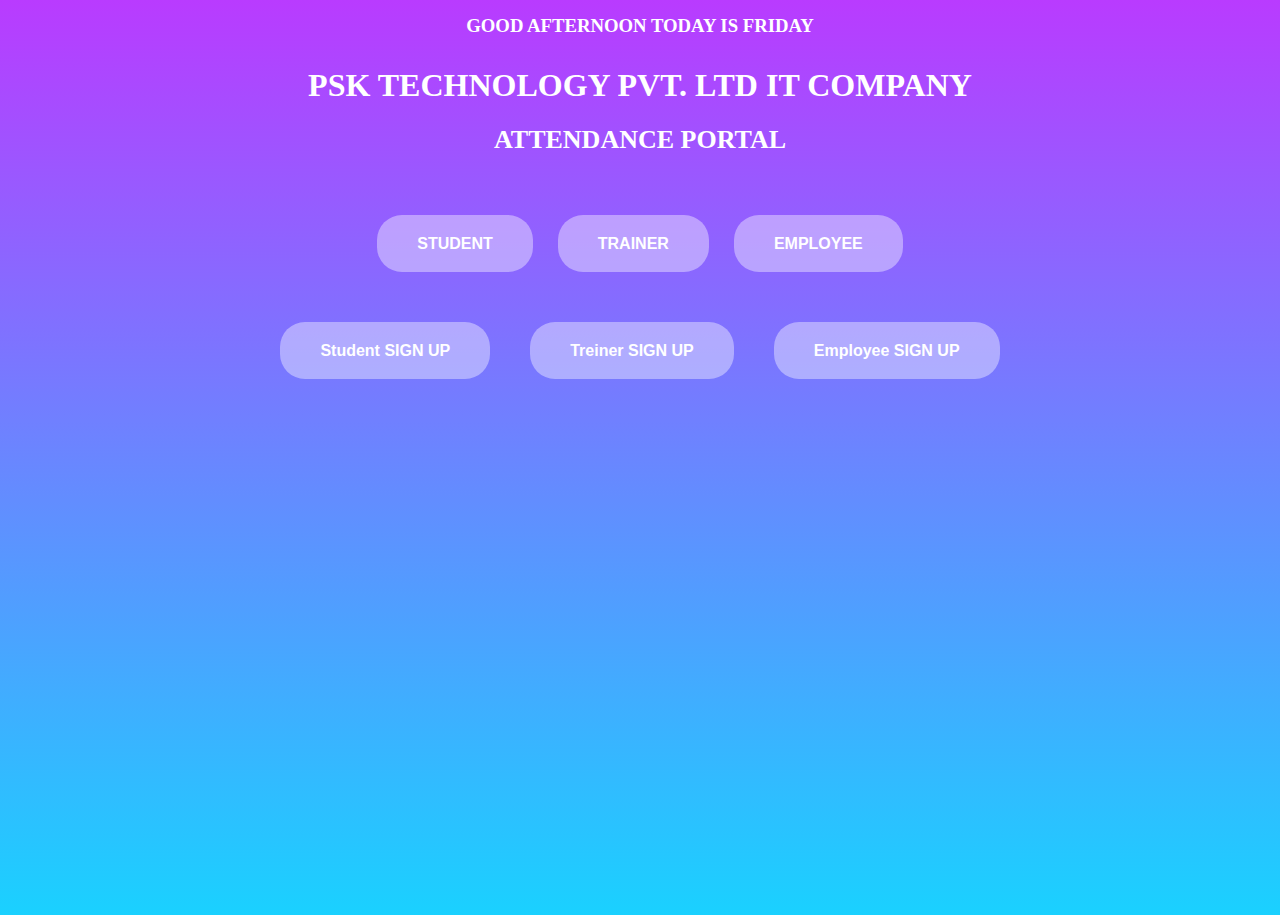
<file: index.html>
<!DOCTYPE html>
<html lang="en">
  <head>
    <meta charset="UTF-8" />
    <meta name="viewport" content="width=device-width, initial-scale=1.0" />
    <title>Attendance Portal</title>

    <link rel="stylesheet" href="index.css" />
  </head>

  <body>
    <h3 style="margin-top: 15px">GOOD AFTERNOON TODAY IS FRIDAY</h3>

    <h1>PSK TECHNOLOGY PVT. LTD IT COMPANY</h1>
    <h2>ATTENDANCE PORTAL</h2>

    <div class="btn-container">
      <button class="btn">
        <a href="./student/studentLogin.html">STUDENT</a>
      </button>
      <button class="btn">
        <a href="./trainer/trainerLogin.html">TRAINER</a>
      </button>
      <button class="btn">
        <a href="./employee/employeeLogin.html">EMPLOYEE</a>
      </button>
    </div>

    <div class="signup-container">
      <button class="btn">
        <a href="./student/studentSignUp.html">Student SIGN UP</a>
      </button>
      <button class="btn">
        <a href="./trainer/trainerSignUp.html">Treiner SIGN UP</a>
      </button>
      <button class="btn">
        <a href="./employee/enployeeSignUp.html">Employee SIGN UP</a>
      </button>
    </div>
  </body>
</html>
</file>
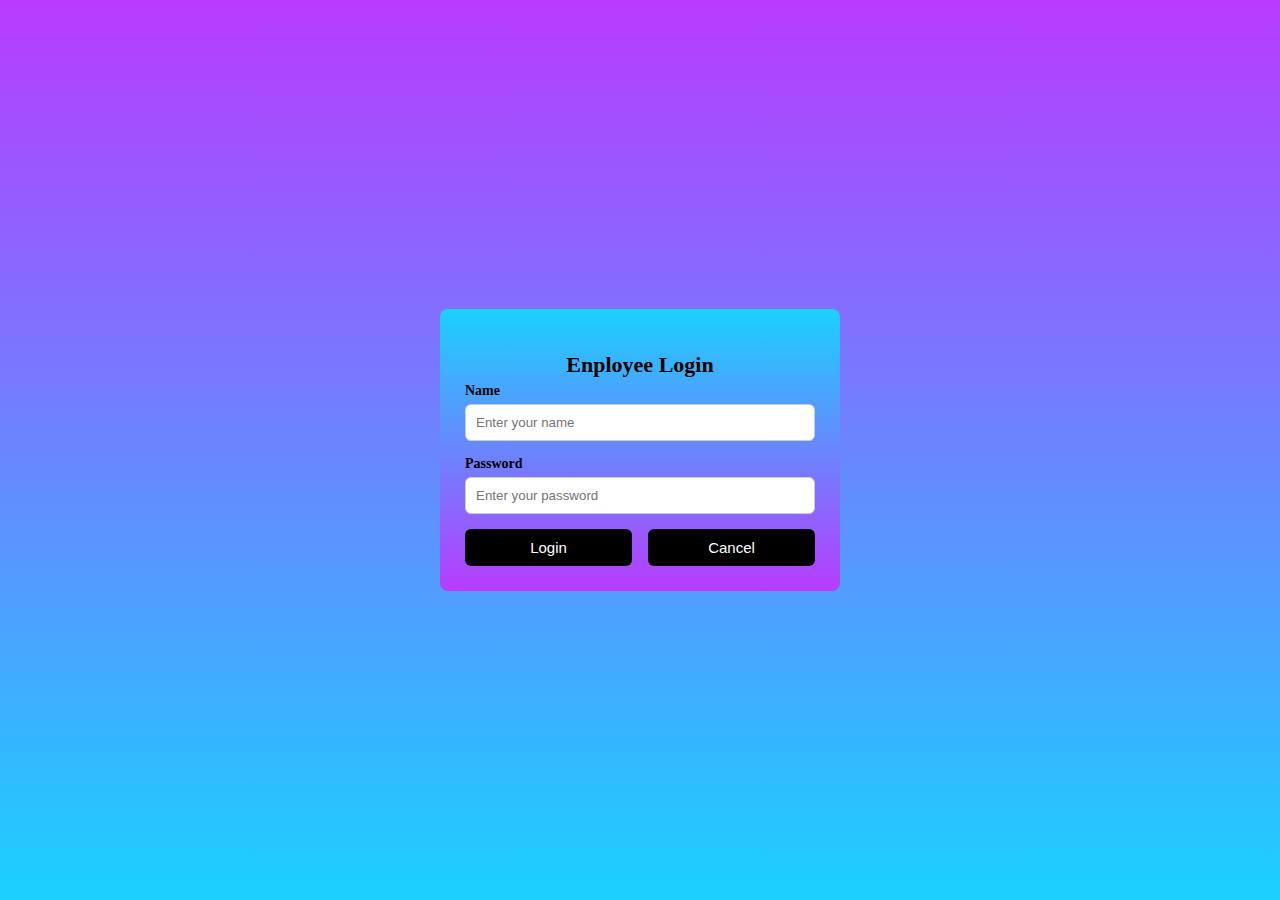
<file: employee/employeeLogin.html>
<!DOCTYPE html>
<html lang="en">
  <head>
    <meta charset="UTF-8" />
    <meta name="viewport" content="width=device-width, initial-scale=1.0" />
    <title>Login Page</title>
    <link rel="stylesheet" href="employeeLogin.css" />
  </head>
  <body>
    <div class="container">
      <h2>Enployee Login</h2>
      <form>
        <label>Name</label>
        <input type="text" placeholder="Enter your name" />
        <label>Password</label>

        <input type="password" placeholder="Enter your password" />

        <div class="btns">
          <button type="submit" class="btn">
            <a href="enployeeD.html">Login</a>
          </button>
          <button type="submit" class="btn">
            <a href="../index.html">Cancel</a>
          </button>
        </div>
      </form>
    </div>
  </body>
</html>
</file>
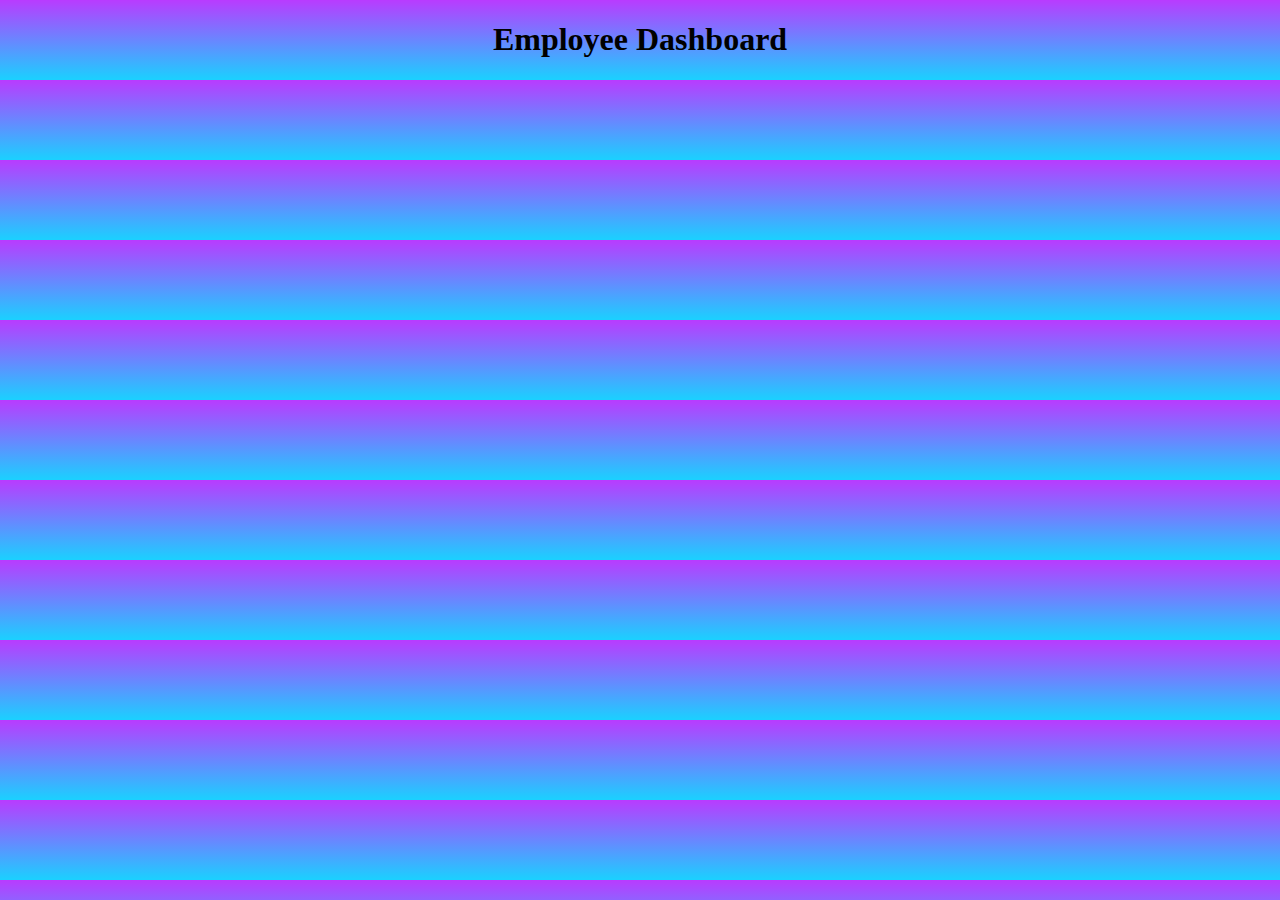
<file: employee/enployeeD.html>
<!DOCTYPE html>
<html lang="en">
  <head>
    <meta charset="UTF-8" />
    <meta name="viewport" content="width=device-width, initial-scale=1.0" />
    <title>Document</title>
    <style>
      body {
        background: linear-gradient(to top, #1ad1ff, #b93bff);
      }
      h1{
        text-align: center;
      }
    </style>
  </head>
  <body>
    <h1>Employee Dashboard</h1>
  </body>
</html>
</file>
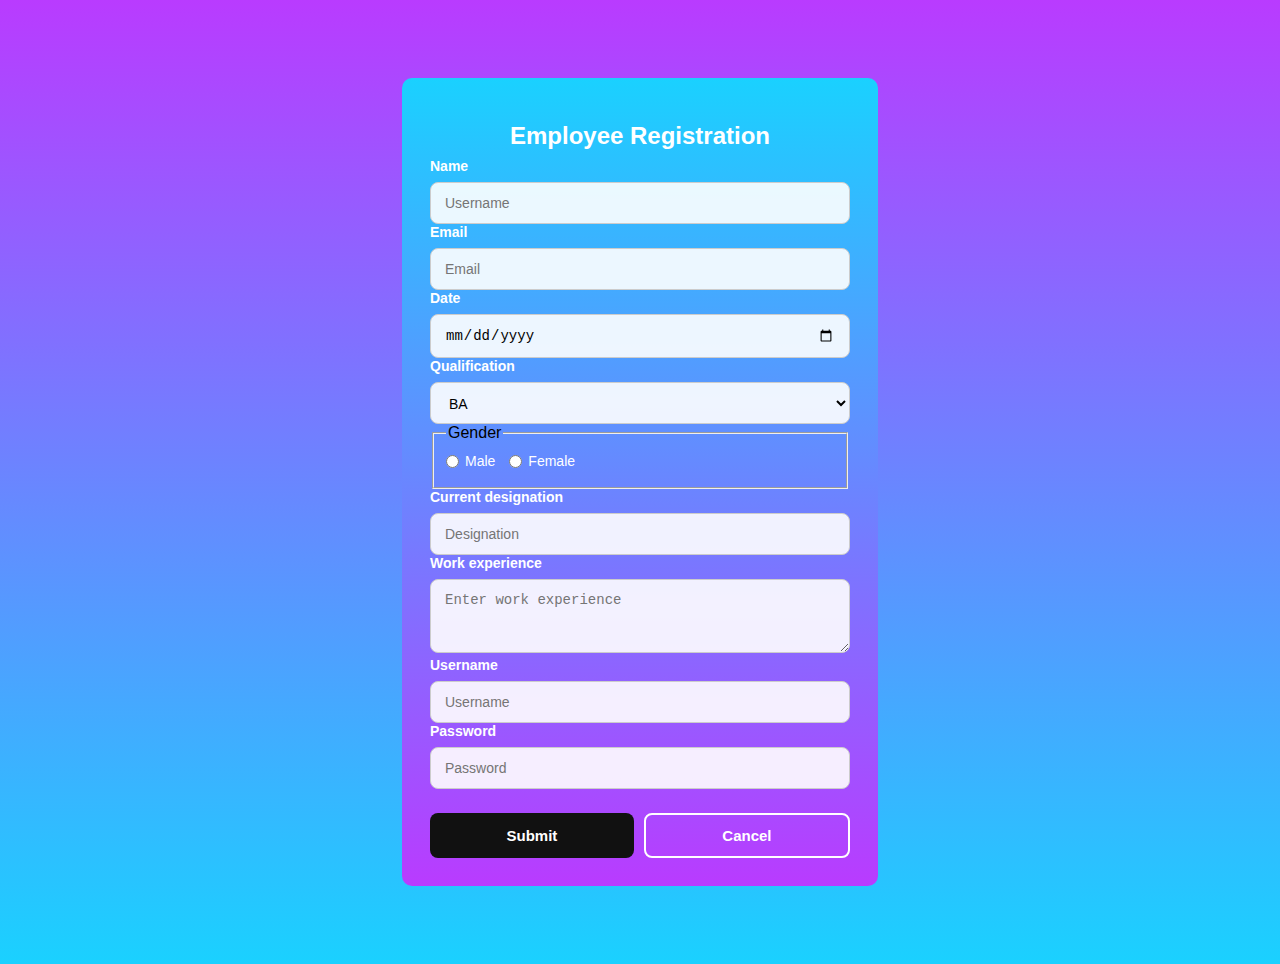
<file: employee/enployeeSignUp.html>
<!DOCTYPE html>
<html lang="en">
  <head>
    <meta charset="utf-8" />
    <meta name="viewport" content="width=device-width, initial-scale=1" />
    <title>Create an account</title>
    <link rel="stylesheet" href="employeeSignUp.css" />
  </head>
  <body>
    <div class="page">
      <form class="card" id="registerForm">
        <h1 class="title">Employee Registration</h1>

        <div class="flex">
          <label for="name">Name</label>
          <input id="name" name="name" type="text" placeholder="Username" />
        </div>

        <div class="flex">
          <label for="email">Email</label>
          <input id="email" name="email" type="email" placeholder="Email" />
        </div>

        <div class="flex">
          <label for="date">Date</label>
          <input id="date" name="date" type="date" />
        </div>

        <div class="flex">
          <label for="qualification">Qualification</label>
          <select id="qualification" name="qualification" required>
            <option value="highschool">BA</option>
            <option value="bachelors">BCA</option>
            <option value="masters">MAC</option>
            <option value="other">Other</option>
          </select>
        </div>

        <fieldset class="fieldset">
          <legend>Gender</legend>
          <div class="radio">
            <label
              ><input type="radio" name="gender" value="male" required />
              Male</label
            >
            <label
              ><input type="radio" name="gender" value="female" /> Female</label
            >
          </div>
        </fieldset>

        <div class="flex">
          <label for="destination">Current designation</label>
          <input
            id="destination"
            name="destination"
            type="text"
            placeholder="Designation"
          />
        </div>

        <div class="flex">
          <label for="experience">Work experience</label>
          <textarea
            id="experience"
            name="experience"
            rows="3"
            placeholder="Enter work experience"
          ></textarea>
        </div>

        <div class="flex">
          <label for="username">Username</label>
          <input
            id="username"
            name="username"
            type="text"
            placeholder="Username"
          />
        </div>

        <div class="flex">
          <label for="password">Password</label>
          <input
            id="password"
            name="password"
            type="password"
            placeholder="Password"
          />
        </div>

        <div class="buttons">
          <button type="submit" class="btn pri">Submit</button>
          <button type="button" class="btn sec">
            <a href="../index.html">Cancel</a>
          </button>
        </div>
      </form>
    </div>

    <script>
      document
        .getElementById("registerForm")
        .addEventListener("submit", function (event) {
          event.preventDefault();

          alert("We are redirecting you to the login page...");

          const userConfirm = confirm("Are you sure you want to continue?");

          if (userConfirm) {
            window.location.href = "employeeLogin.html";
          }
        });
    </script>
  </body>
</html>
</file>
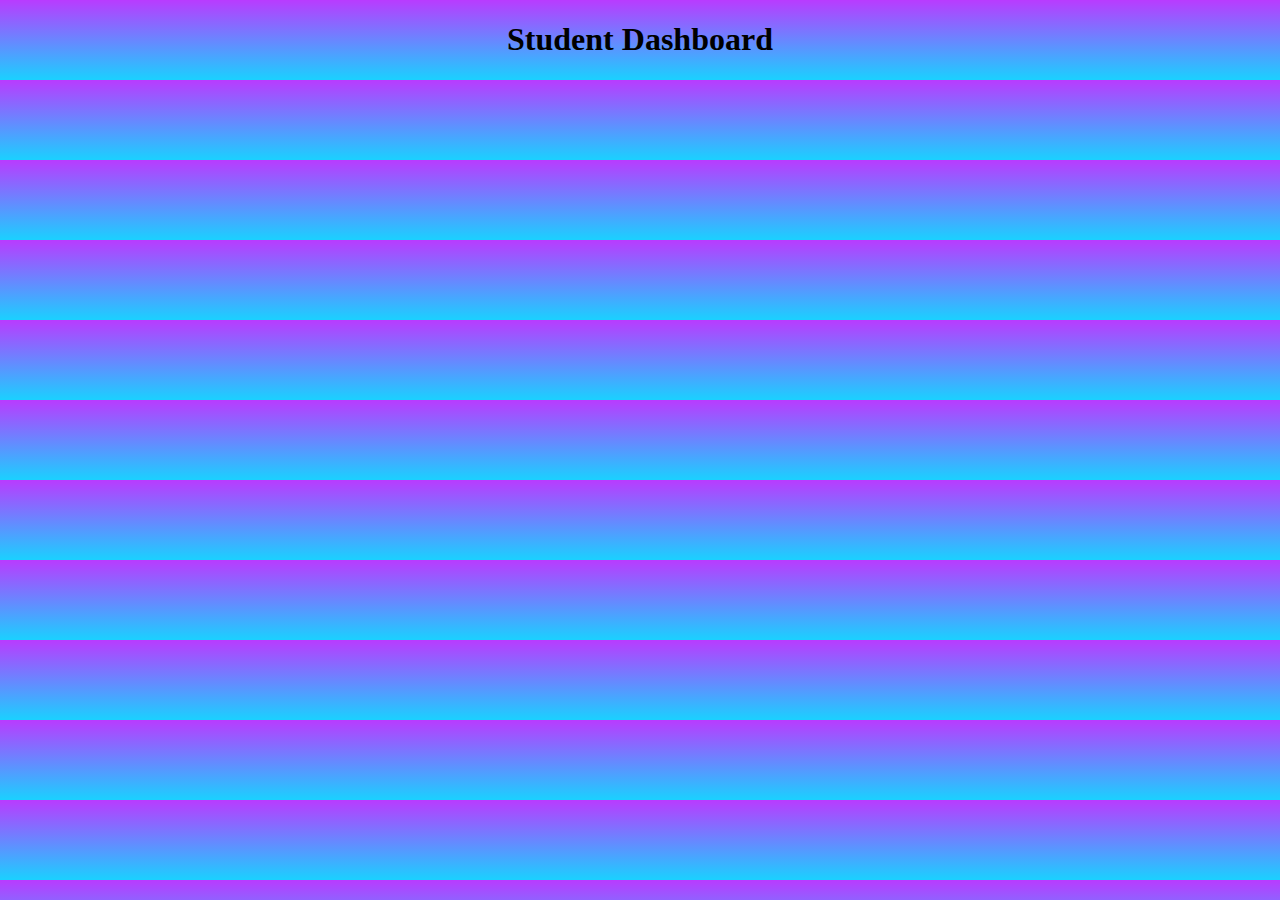
<file: student/studentD.html>
<!DOCTYPE html>
<html lang="en">
  <head>
    <meta charset="UTF-8" />
    <meta name="viewport" content="width=device-width, initial-scale=1.0" />
    <title>Document</title>
    <style>
      body {
        background: linear-gradient(to top, #1ad1ff, #b93bff);
      }
      h1{
        text-align: center;
      }
    </style>
  </head>
  <body>
    <h1>Student Dashboard</h1>
  </body>
</html>
</file>
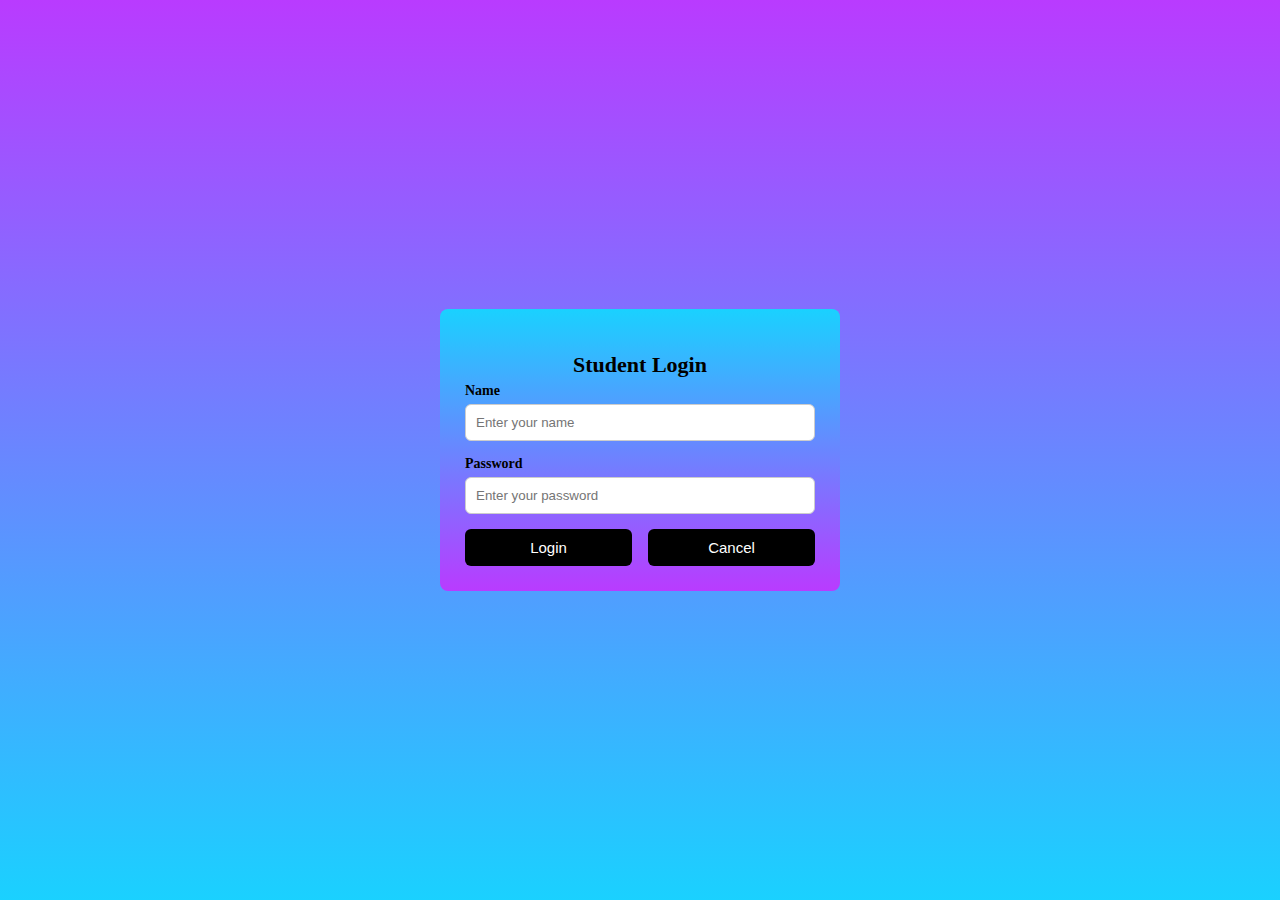
<file: student/studentLogin.html>
<!DOCTYPE html>
<html lang="en">
  <head>
    <meta charset="UTF-8" />
    <meta name="viewport" content="width=device-width, initial-scale=1.0" />
    <title>Login Page</title>
    <link rel="stylesheet" href="studentLogin.css" />
  </head>
  <body>
    <div class="container">
      <h2>Student Login</h2>
      <form>
        <label>Name</label>
        <input type="text" placeholder="Enter your name" />
        <label>Password</label>

        <input type="password" placeholder="Enter your password" />

        <div class="btns">
          <button type="submit" class="btn">
            <a href="studentD.html">Login</a>
          </button>
          <button type="submit" class="btn">
            <a href="../index.html">Cancel</a>
          </button>
        </div>
      </form>
    </div>
  </body>
</html>
</file>
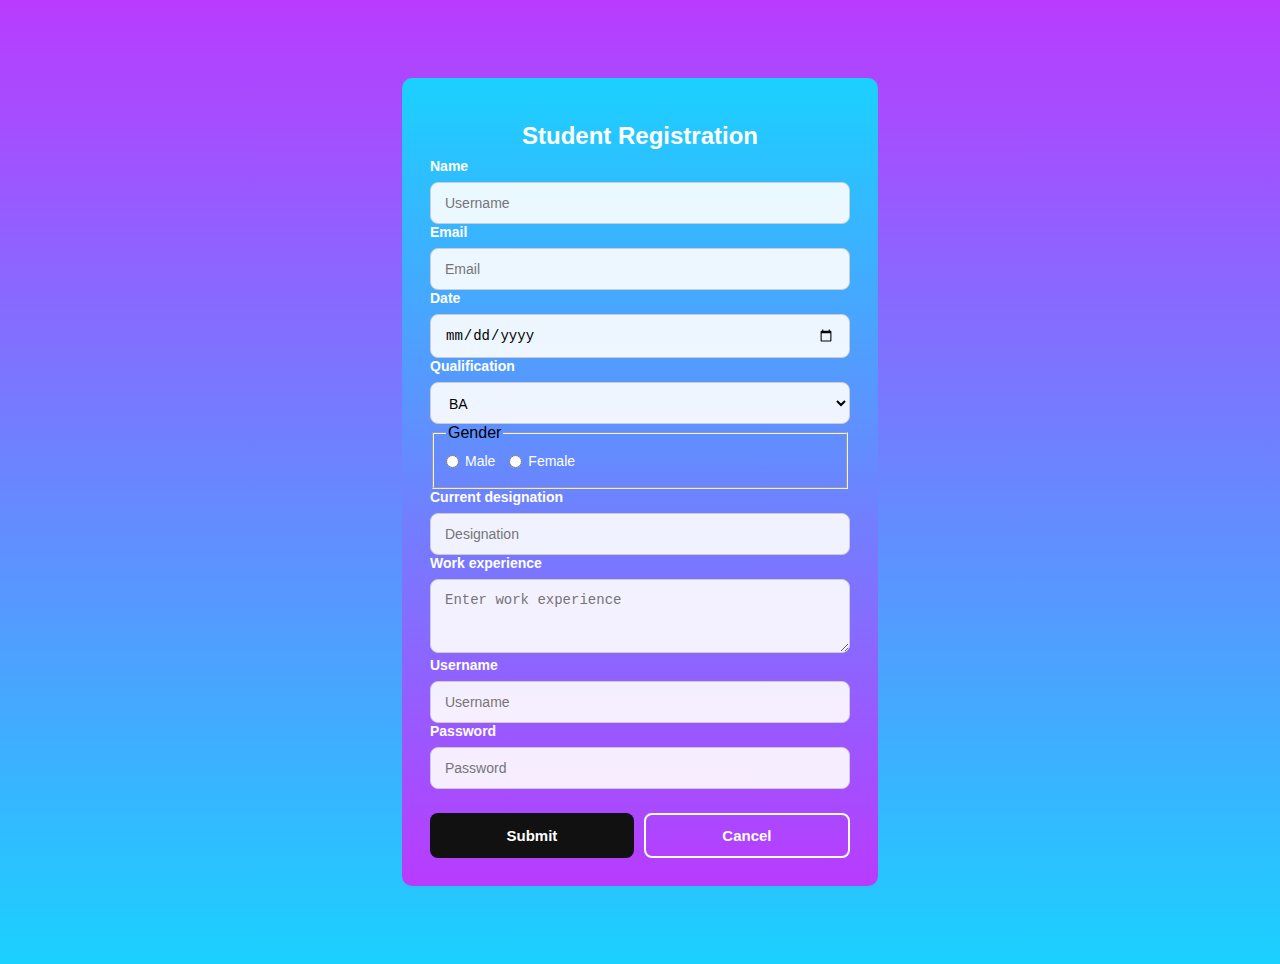
<file: student/studentSignUp.html>
<!DOCTYPE html>
<html lang="en">
  <head>
    <meta charset="utf-8" />
    <meta name="viewport" content="width=device-width, initial-scale=1" />
    <title>Create an account</title>
    <link rel="stylesheet" href="studentSignUp.css" />
  </head>
  <body>
    <div class="page">
      <!-- ✅ Added ID here -->
      <form class="card" id="registerForm">
        <h1 class="title">Student Registration</h1>

        <div class="flex">
          <label for="name">Name</label>
          <input id="name" name="name" type="text" placeholder="Username" />
        </div>

        <div class="flex">
          <label for="email">Email</label>
          <input id="email" name="email" type="email" placeholder="Email" />
        </div>

        <div class="flex">
          <label for="date">Date</label>
          <input id="date" name="date" type="date" />
        </div>

        <div class="flex">
          <label for="qualification">Qualification</label>
          <select id="qualification" name="qualification" required>
            <option value="highschool">BA</option>
            <option value="bachelors">BCA</option>
            <option value="masters">MAC</option>
            <option value="other">Other</option>
          </select>
        </div>

        <fieldset class="fieldset">
          <legend>Gender</legend>
          <div class="radio">
            <label>
              <input type="radio" name="gender" value="male" required /> Male
            </label>
            <label>
              <input type="radio" name="gender" value="female" /> Female
            </label>
          </div>
        </fieldset>

        <div class="flex">
          <label for="destination">Current designation</label>
          <input
            id="destination"
            name="destination"
            type="text"
            placeholder="Designation"
          />
        </div>

        <div class="flex">
          <label for="experience">Work experience</label>
          <textarea
            id="experience"
            name="experience"
            rows="3"
            placeholder="Enter work experience"
          ></textarea>
        </div>

        <div class="flex">
          <label for="username">Username</label>
          <input
            id="username"
            name="username"
            type="text"
            placeholder="Username"
          />
        </div>

        <div class="flex">
          <label for="password">Password</label>
          <input
            id="password"
            name="password"
            type="password"
            placeholder="Password"
          />
        </div>

        <div class="buttons">
          <button type="submit" class="btn pri">Submit</button>
          <button type="button" class="btn sec">
            <a href="../index.html">Cancel</a>
          </button>
        </div>
      </form>
    </div>

    <script>
      document
        .getElementById("registerForm")
        .addEventListener("submit", function (event) {
          event.preventDefault();

          alert("We are redirecting you to the login page...");

          const userConfirm = confirm("Are you sure you want to continue?");

          if (userConfirm) {
            window.location.href = "studentLogin.html";
          }
        });
    </script>
  </body>
</html>
</file>
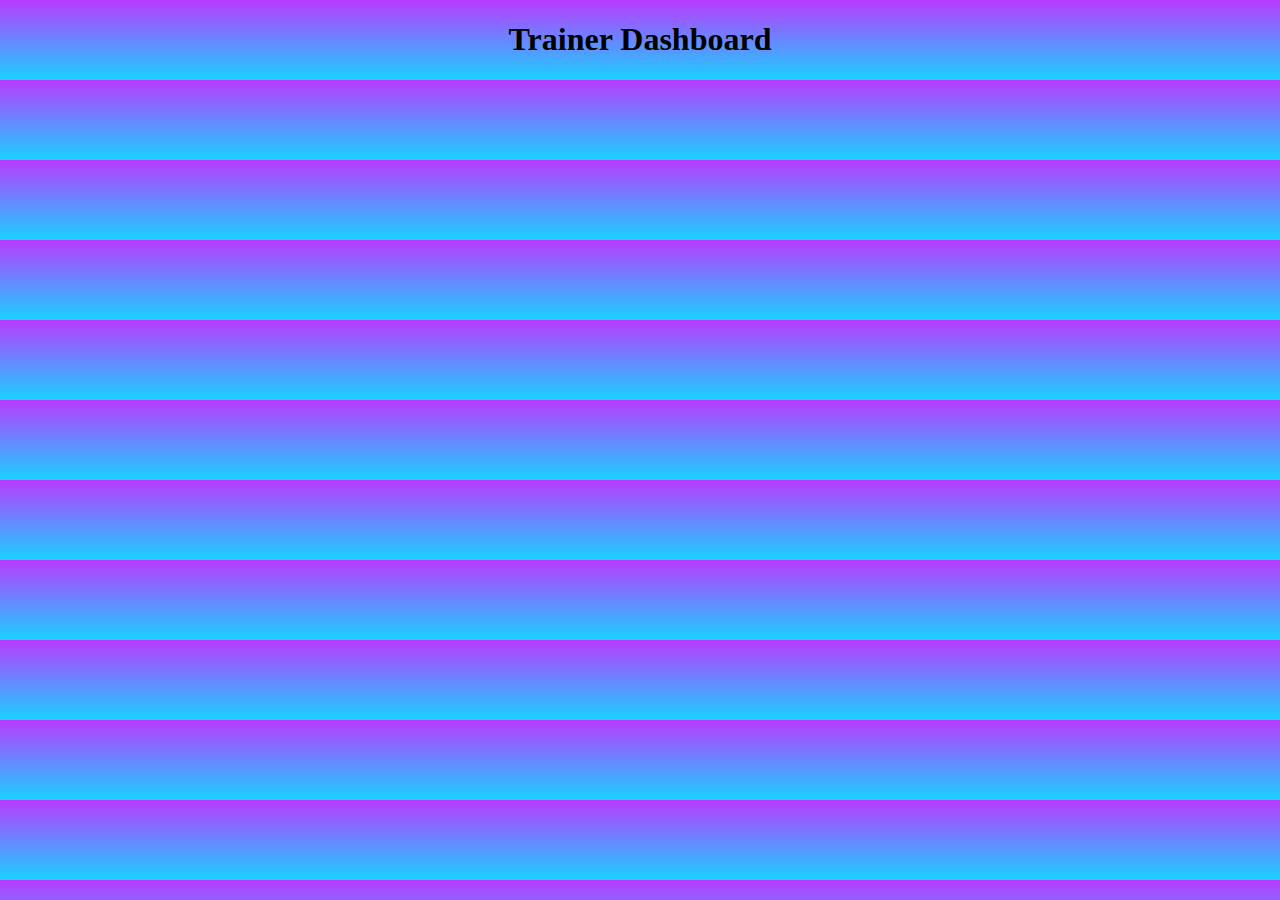
<file: trainer/trainerD.html>
<!DOCTYPE html>
<html lang="en">
  <head>
    <meta charset="UTF-8" />
    <meta name="viewport" content="width=device-width, initial-scale=1.0" />
    <title>Document</title>
    <style>
      body {
        background: linear-gradient(to top, #1ad1ff, #b93bff);
      }
      h1 {
        text-align: center;
      }
    </style>
  </head>
  <body>
    <h1>Trainer Dashboard</h1>
  </body>
</html>
</file>
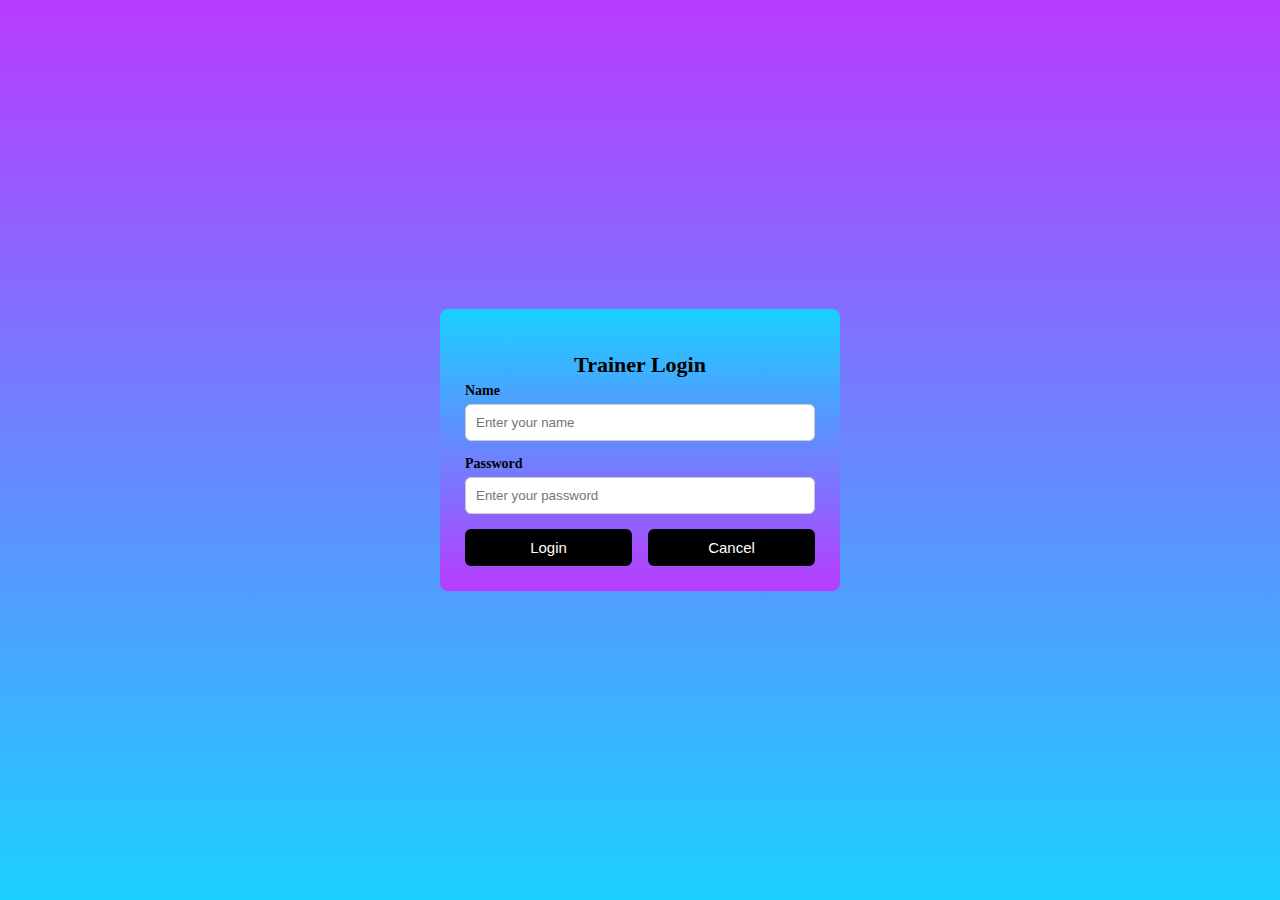
<file: trainer/trainerLogin.html>
<!DOCTYPE html>
<html lang="en">
  <head>
    <meta charset="UTF-8" />
    <meta name="viewport" content="width=device-width, initial-scale=1.0" />
    <title>Login Page</title>
    <link rel="stylesheet" href="trainerLogin.css" />
  </head>
  <body>
    <div class="container">
      <h2>Trainer Login</h2>
      <form>
        <label>Name</label>
        <input type="text" placeholder="Enter your name" />

        <label>Password</label>

        <input type="password" placeholder="Enter your password" />

        <div class="btns">
          <button type="submit" class="btn">
            <a href="trainerD.html">Login</a>
          </button>
          <button type="submit" class="btn">
            <a href="../index.html">Cancel</a>
          </button>
        </div>
      </form>
    </div>
  </body>
</html>
</file>
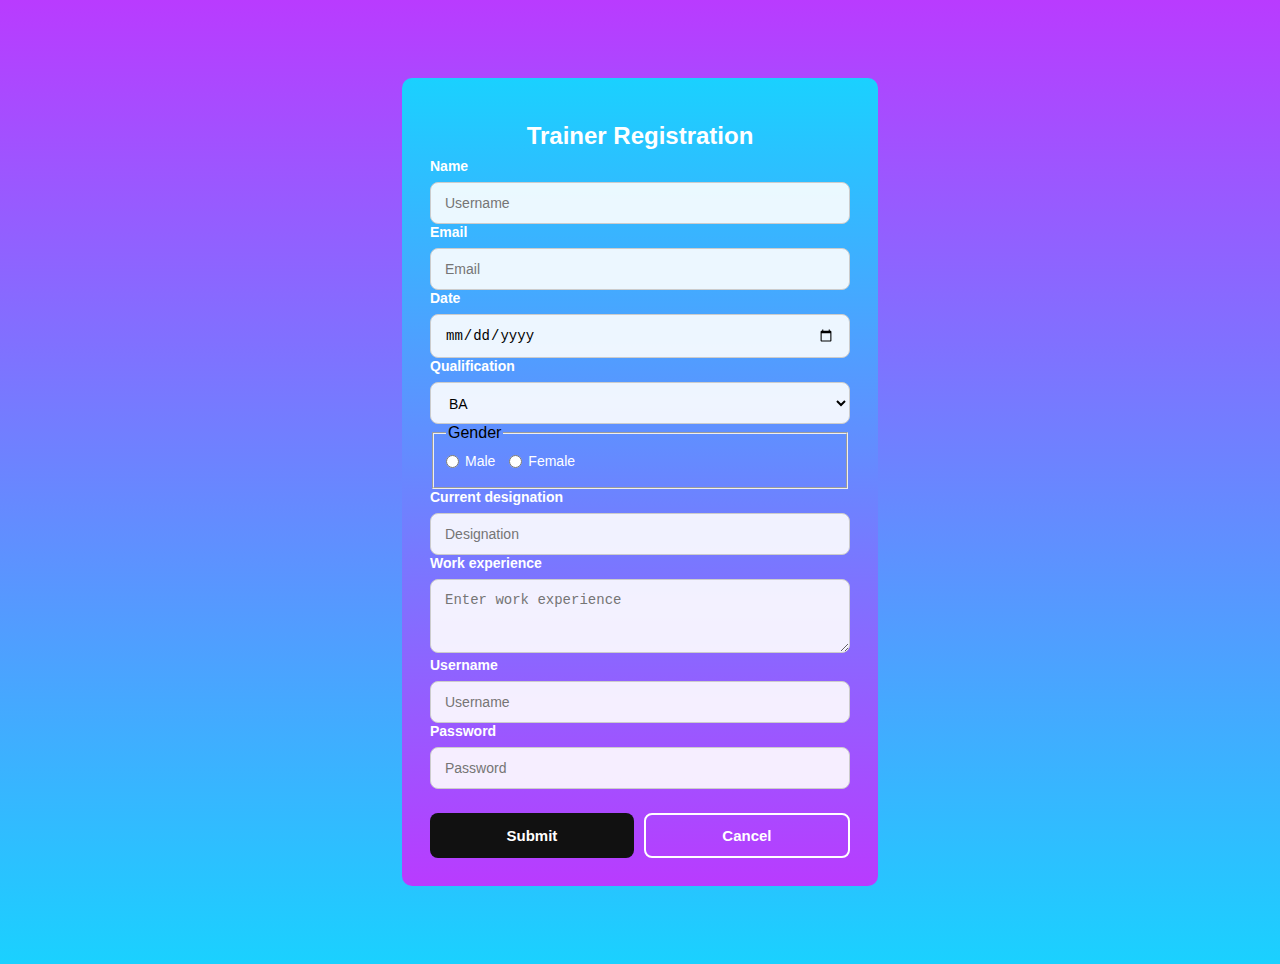
<file: trainer/trainerSignUp.html>
<!DOCTYPE html>
<html lang="en">
  <head>
    <meta charset="utf-8" />
    <meta name="viewport" content="width=device-width, initial-scale=1" />
    <title>Create an account</title>
    <link rel="stylesheet" href="tranerSignUp.css" />
  </head>
  <body>
    <div class="page">
      <!-- ✅ Added ID -->
      <form class="card" id="registerForm">
        <h1 class="title">Trainer Registration</h1>

        <div class="flex">
          <label for="name">Name</label>
          <input id="name" name="name" type="text" placeholder="Username" />
        </div>

        <div class="flex">
          <label for="email">Email</label>
          <input id="email" name="email" type="email" placeholder="Email" />
        </div>

        <div class="flex">
          <label for="date">Date</label>
          <input id="date" name="date" type="date" />
        </div>

        <div class="flex">
          <label for="qualification">Qualification</label>
          <select id="qualification" name="qualification" required>
            <option value="highschool">BA</option>
            <option value="bachelors">BCA</option>
            <option value="masters">MAC</option>
            <option value="other">Other</option>
          </select>
        </div>

        <fieldset class="fieldset">
          <legend>Gender</legend>
          <div class="radio">
            <label>
              <input type="radio" name="gender" value="male" required /> Male
            </label>
            <label>
              <input type="radio" name="gender" value="female" /> Female
            </label>
          </div>
        </fieldset>

        <div class="flex">
          <label for="destination">Current designation</label>
          <input
            id="destination"
            name="destination"
            type="text"
            placeholder="Designation"
          />
        </div>

        <div class="flex">
          <label for="experience">Work experience</label>
          <textarea
            id="experience"
            name="experience"
            rows="3"
            placeholder="Enter work experience"
          ></textarea>
        </div>

        <div class="flex">
          <label for="username">Username</label>
          <input
            id="username"
            name="username"
            type="text"
            placeholder="Username"
          />
        </div>

        <div class="flex">
          <label for="password">Password</label>
          <input
            id="password"
            name="password"
            type="password"
            placeholder="Password"
          />
        </div>

        <div class="buttons">
          <button type="submit" class="btn pri">Submit</button>
          <button type="button" class="btn sec">
            <a href="../index.html">Cancel</a>
          </button>
        </div>
      </form>
    </div>

    <script>
      document
        .getElementById("registerForm")
        .addEventListener("submit", function (event) {
          event.preventDefault();

          alert("We are redirecting you to the login page...");

          const userConfirm = confirm("Are you sure you want to continue?");

          if (userConfirm) {
            window.location.href = "trainerLogin.html";
          }
        });
    </script>
  </body>
</html>
</file>
<file: index.css>
body {
  text-align: center;
  background: linear-gradient(to top, #1ad1ff, #b93bff);
  min-height: 100vh;
  color: white;
  margin: 0;
  padding: 0 20px;
  box-sizing: border-box;
}

h1 {
  margin-top: 25px;
  font-size: 28px;
  font-weight: bold;
  padding: 0 15px;
}

h2 {
  margin-top: 15px;
  font-size: 22px;
  font-weight: bold;
  padding: 0 15px;
}

.btn-container {
  margin-top: 40px;
  display: flex;
  flex-direction: column;
  align-items: center;
  gap: 20px;
  padding: 0 15px;
}

.btn {
  background: rgba(255, 255, 255, 0.4);
  padding: 16px 30px;
  border-radius: 25px;
  font-size: 18px;
  color: black;
  font-weight: bold;
  border: none;
  cursor: pointer;
  transition: 0.3s;
  width: 100%;
  max-width: 300px;
}

.btn:hover {
  transform: translateY(-3px);
}

.signup-container {
  margin-top: 40px;
  display: flex;
  flex-direction: column;
  align-items: center;
  gap: 25px;
  padding: 0 15px;
}

a {
  text-decoration: none;
  color: white;
  font-size: 16px;
}

@media (min-width: 768px) {
  h1 {
    font-size: 32px;
    margin-top: 30px;
  }

  h2 {
    font-size: 26px;
  }

  .btn-container {
    flex-direction: row;
    justify-content: center;
    flex-wrap: wrap;
    gap: 25px;
    margin-top: 60px;
  }

  .btn {
    width: auto;
    padding: 18px 40px;
    max-width: none;
  }

  .signup-container {
    flex-direction: row;
    justify-content: center;
    gap: 40px;
    margin-top: 50px;
  }
}
</file>
<file: employee/employeeLogin.css>
body {
  text-align: center;
  background: linear-gradient(to top, #1ad1ff, #b93bff);
  min-height: 100vh;
  margin: 0;
  display: flex;
  align-items: center;
  justify-content: center;
}

.container {
  width: 350px;
  padding: 25px;
  background: linear-gradient(to top, #b93bff, #1ad1ff);
  border-radius: 8px;
  text-align: center;
}

a {
  text-decoration: none;
  color: white;
}

h2 {
  margin-bottom: 5px;
  font-size: 22px;
}

label {
  display: block;
  text-align: left;
  font-size: 14px;
  margin-bottom: 5px;
  font-weight: bold;
}

input {
  width: 100%;
  padding: 10px;
  margin-bottom: 15px;
  border-radius: 6px;
  border: 1px solid #cccccc;
  box-sizing: border-box;
}

.btns {
  display: flex;
  gap: 16px;
}

.btn {
  width: 50%;
  padding: 10px;
  background: black;
  border: none;
  color: white;
  cursor: pointer;
  font-size: 15px;
  border-radius: 6px;
  transition: background 0.3s;
}

.btn:hover {
  background: #333;
}

@media screen and (max-width: 480px) {
  body {
    padding: 20px;
  }

  .container {
    width: 100%;
    max-width: 320px;
    padding: 20px;
  }

  h2 {
    font-size: 20px;
  }

  label {
    font-size: 14px;
  }

  input {
    padding: 12px;
    margin-bottom: 18px;
  }

  .btns {
    flex-direction: column;
    gap: 12px;
  }

  .btn {
    width: 100%;
    padding: 12px;
    font-size: 16px;
  }
}
</file>
<file: employee/employeeSignUp.css>
body {
  background: linear-gradient(to top, #1ad1ff, #b93bff);
  margin: 0;
  font-family: Arial, sans-serif;
}

.page {
  min-height: 100vh;
  display: flex;
  align-items: center;
  justify-content: center;
  padding: 32px;
}

.card {
  width: 420px;
  background: linear-gradient(to top, #b93bff, #1ad1ff);
  border-radius: 10px;
  padding: 28px;
}

a {
  text-decoration: none;
  color: white;
}

.title {
  font-weight: 600;
  text-align: center;
  font-size: 24px;
  color: white;
  margin-bottom: 8px;
}

.subtitle {
  color: #f0f0f0;
  text-align: center;
  font-size: 15px;
  margin-bottom: 24px;
}

.form-group {
  margin-bottom: 16px;
}

label {
  display: block;
  font-weight: 600;
  color: white;
  margin-bottom: 8px;
  font-size: 14px;
}

input[type="text"],
input[type="email"],
input[type="date"],
input[type="password"],
input[type="number"],
select,
textarea {
  width: 100%;
  padding: 12px 14px;
  border-radius: 8px;
  border: 1px solid #ccc;
  font-size: 14px;
  box-sizing: border-box;
  background: rgba(255, 255, 255, 0.9);
}

select {
  height: 42px;
}
.student-info {
  background: rgba(255, 255, 255, 0.1);
  padding: 15px;
  border-radius: 8px;
  margin: 20px 0;
}

.student-info h3 {
  color: white;
  margin-top: 0;
  font-size: 16px;
}

.radio {
  display: flex;
  gap: 14px;
  margin-top: 6px;
}

.radio label {
  font-weight: 500;
  display: flex;
  align-items: center;
  gap: 6px;
  color: white;
}

.radio input[type="radio"] {
  width: auto;
  margin: 0;
}

.checkbox {
  margin: 15px 0;
}

.checkbox label {
  display: flex;
  align-items: center;
  gap: 8px;
  font-weight: 500;
  color: white;
}

.checkbox input[type="checkbox"] {
  width: auto;
  margin: 0;
}

.buttons {
  margin-top: 24px;
  display: flex;
  gap: 10px;
}

.btn {
  width: 100%;
  padding: 12px 14px;
  border-radius: 8px;
  cursor: pointer;
  font-weight: 600;
  font-size: 15px;
  transition: all 0.3s;
}

.btn.sec {
  background: transparent;
  border: 2px solid white;
  color: white;
}

.btn.sec:hover {
  background: rgba(255, 255, 255, 0.1);
}

.btn.pri {
  background: #111;
  color: #fff;
  border: none;
}

.btn.pri:hover {
  background: #333;
}

.signin {
  margin-top: 20px;
  text-align: center;
  color: #f0f0f0;
  font-size: 14px;
}

.signin a {
  color: white;
  font-weight: 600;
}

.signin a:hover {
  text-decoration: underline;
}

@media screen and (max-width: 480px) {
  .page {
    padding: 20px;
  }

  .card {
    width: 100%;
    max-width: 400px;
    padding: 20px;
  }

  .title {
    font-size: 22px;
  }

  .buttons {
    flex-direction: column;
  }
}
</file>
<file: student/studentLogin.css>
body {
  text-align: center;
  background: linear-gradient(to top, #1ad1ff, #b93bff);
  min-height: 100vh;
  margin: 0;
  display: flex;
  align-items: center;
  justify-content: center;
}

.container {
  width: 350px;
  padding: 25px;
  background: linear-gradient(to top, #b93bff, #1ad1ff);
  border-radius: 8px;
  text-align: center;
}

a {
  text-decoration: none;
  color: white;
}

h2 {
  margin-bottom: 5px;
  font-size: 22px;
}

label {
  display: block;
  text-align: left;
  font-size: 14px;
  margin-bottom: 5px;
  font-weight: bold;
}

input {
  width: 100%;
  padding: 10px;
  margin-bottom: 15px;
  border-radius: 6px;
  border: 1px solid #cccccc;
  box-sizing: border-box;
}

.btns {
  display: flex;
  gap: 16px;
}

.btn {
  width: 50%;
  padding: 10px;
  background: black;
  border: none;
  color: white;
  cursor: pointer;
  font-size: 15px;
  border-radius: 6px;
  transition: background 0.3s;
}

.btn:hover {
  background: #333;
}

@media screen and (max-width: 480px) {
  body {
    padding: 20px;
  }

  .container {
    width: 100%;
    max-width: 320px;
    padding: 20px;
  }

  h2 {
    font-size: 20px;
  }

  label {
    font-size: 14px;
  }

  input {
    padding: 12px;
    margin-bottom: 18px;
  }

  .btns {
    flex-direction: column;
    gap: 12px;
  }

  .btn {
    width: 100%;
    padding: 12px;
    font-size: 16px;
  }
}
</file>
<file: student/studentSignUp.css>
body {
  background: linear-gradient(to top, #1ad1ff, #b93bff);
  margin: 0;
  font-family: Arial, sans-serif;
}

.page {
  min-height: 100vh;
  display: flex;
  align-items: center;
  justify-content: center;
  padding: 32px;
}

.card {
  width: 420px;
  background: linear-gradient(to top, #b93bff, #1ad1ff);
  border-radius: 10px;
  padding: 28px;
}

a {
  text-decoration: none;
  color: white;
}

.title {
  font-weight: 600;
  text-align: center;
  font-size: 24px;
  color: white;
  margin-bottom: 8px;
}

.subtitle {
  color: #f0f0f0;
  text-align: center;
  font-size: 15px;
  margin-bottom: 24px;
}

.form-group {
  margin-bottom: 16px;
}

label {
  display: block;
  font-weight: 600;
  color: white;
  margin-bottom: 8px;
  font-size: 14px;
}

input[type="text"],
input[type="email"],
input[type="date"],
input[type="password"],
input[type="number"],
select,
textarea {
  width: 100%;
  padding: 12px 14px;
  border-radius: 8px;
  border: 1px solid #ccc;
  font-size: 14px;
  box-sizing: border-box;
  background: rgba(255, 255, 255, 0.9);
}

select {
  height: 42px;
}
.student-info {
  background: rgba(255, 255, 255, 0.1);
  padding: 15px;
  border-radius: 8px;
  margin: 20px 0;
}

.student-info h3 {
  color: white;
  margin-top: 0;
  font-size: 16px;
}

.radio {
  display: flex;
  gap: 14px;
  margin-top: 6px;
}

.radio label {
  font-weight: 500;
  display: flex;
  align-items: center;
  gap: 6px;
  color: white;
}

.radio input[type="radio"] {
  width: auto;
  margin: 0;
}

.checkbox {
  margin: 15px 0;
}

.checkbox label {
  display: flex;
  align-items: center;
  gap: 8px;
  font-weight: 500;
  color: white;
}

.checkbox input[type="checkbox"] {
  width: auto;
  margin: 0;
}

.buttons {
  margin-top: 24px;
  display: flex;
  gap: 10px;
}

.btn {
  width: 100%;
  padding: 12px 14px;
  border-radius: 8px;
  cursor: pointer;
  font-weight: 600;
  font-size: 15px;
  transition: all 0.3s;
}

.btn.sec {
  background: transparent;
  border: 2px solid white;
  color: white;
}

.btn.sec:hover {
  background: rgba(255, 255, 255, 0.1);
}

.btn.pri {
  background: #111;
  color: #fff;
  border: none;
}

.btn.pri:hover {
  background: #333;
}

.signin {
  margin-top: 20px;
  text-align: center;
  color: #f0f0f0;
  font-size: 14px;
}

.signin a {
  color: white;
  font-weight: 600;
}

.signin a:hover {
  text-decoration: underline;
}

@media screen and (max-width: 480px) {
  .page {
    padding: 20px;
  }

  .card {
    width: 100%;
    max-width: 400px;
    padding: 20px;
  }

  .title {
    font-size: 22px;
  }

  .buttons {
    flex-direction: column;
  }
}
</file>
<file: trainer/trainerLogin.css>
body {
  text-align: center;
  background: linear-gradient(to top, #1ad1ff, #b93bff);
  min-height: 100vh;
  margin: 0;
  display: flex;
  align-items: center;
  justify-content: center;
}

.container {
  width: 350px;
  padding: 25px;
  background: linear-gradient(to top, #b93bff, #1ad1ff);
  border-radius: 8px;
  text-align: center;
}

a {
  text-decoration: none;
  color: white;
}

h2 {
  margin-bottom: 5px;
  font-size: 22px;
}

label {
  display: block;
  text-align: left;
  font-size: 14px;
  margin-bottom: 5px;
  font-weight: bold;
}

input {
  width: 100%;
  padding: 10px;
  margin-bottom: 15px;
  border-radius: 6px;
  border: 1px solid #cccccc;
  box-sizing: border-box;
}

.btns {
  display: flex;
  gap: 16px;
}

.btn {
  width: 50%;
  padding: 10px;
  background: black;
  border: none;
  color: white;
  cursor: pointer;
  font-size: 15px;
  border-radius: 6px;
  transition: background 0.3s;
}

.btn:hover {
  background: #333;
}

@media screen and (max-width: 480px) {
  body {
    padding: 20px;
  }

  .container {
    width: 100%;
    max-width: 320px;
    padding: 20px;
  }

  h2 {
    font-size: 20px;
  }

  label {
    font-size: 14px;
  }

  input {
    padding: 12px;
    margin-bottom: 18px;
  }

  .btns {
    flex-direction: column;
    gap: 12px;
  }

  .btn {
    width: 100%;
    padding: 12px;
    font-size: 16px;
  }
}
</file>
<file: trainer/tranerSignUp.css>
body {
  background: linear-gradient(to top, #1ad1ff, #b93bff);
  margin: 0;
  font-family: Arial, sans-serif;
}

.page {
  min-height: 100vh;
  display: flex;
  align-items: center;
  justify-content: center;
  padding: 32px;
}

.card {
  width: 420px;
  background: linear-gradient(to top, #b93bff, #1ad1ff);
  border-radius: 10px;
  padding: 28px;
}

a {
  text-decoration: none;
  color: white;
}

.title {
  font-weight: 600;
  text-align: center;
  font-size: 24px;
  color: white;
  margin-bottom: 8px;
}

.subtitle {
  color: #f0f0f0;
  text-align: center;
  font-size: 15px;
  margin-bottom: 24px;
}

.form-group {
  margin-bottom: 16px;
}

label {
  display: block;
  font-weight: 600;
  color: white;
  margin-bottom: 8px;
  font-size: 14px;
}

input[type="text"],
input[type="email"],
input[type="date"],
input[type="password"],
input[type="number"],
select,
textarea {
  width: 100%;
  padding: 12px 14px;
  border-radius: 8px;
  border: 1px solid #ccc;
  font-size: 14px;
  box-sizing: border-box;
  background: rgba(255, 255, 255, 0.9);
}

select {
  height: 42px;
}
.student-info {
  background: rgba(255, 255, 255, 0.1);
  padding: 15px;
  border-radius: 8px;
  margin: 20px 0;
}

.student-info h3 {
  color: white;
  margin-top: 0;
  font-size: 16px;
}

.radio {
  display: flex;
  gap: 14px;
  margin-top: 6px;
}

.radio label {
  font-weight: 500;
  display: flex;
  align-items: center;
  gap: 6px;
  color: white;
}

.radio input[type="radio"] {
  width: auto;
  margin: 0;
}

.checkbox {
  margin: 15px 0;
}

.checkbox label {
  display: flex;
  align-items: center;
  gap: 8px;
  font-weight: 500;
  color: white;
}

.checkbox input[type="checkbox"] {
  width: auto;
  margin: 0;
}

.buttons {
  margin-top: 24px;
  display: flex;
  gap: 10px;
}

.btn {
  width: 100%;
  padding: 12px 14px;
  border-radius: 8px;
  cursor: pointer;
  font-weight: 600;
  font-size: 15px;
  transition: all 0.3s;
}

.btn.sec {
  background: transparent;
  border: 2px solid white;
  color: white;
}

.btn.sec:hover {
  background: rgba(255, 255, 255, 0.1);
}

.btn.pri {
  background: #111;
  color: #fff;
  border: none;
}

.btn.pri:hover {
  background: #333;
}

.signin {
  margin-top: 20px;
  text-align: center;
  color: #f0f0f0;
  font-size: 14px;
}

.signin a {
  color: white;
  font-weight: 600;
}

.signin a:hover {
  text-decoration: underline;
}

@media screen and (max-width: 480px) {
  .page {
    padding: 20px;
  }

  .card {
    width: 100%;
    max-width: 400px;
    padding: 20px;
  }

  .title {
    font-size: 22px;
  }

  .buttons {
    flex-direction: column;
  }
}
</file>
